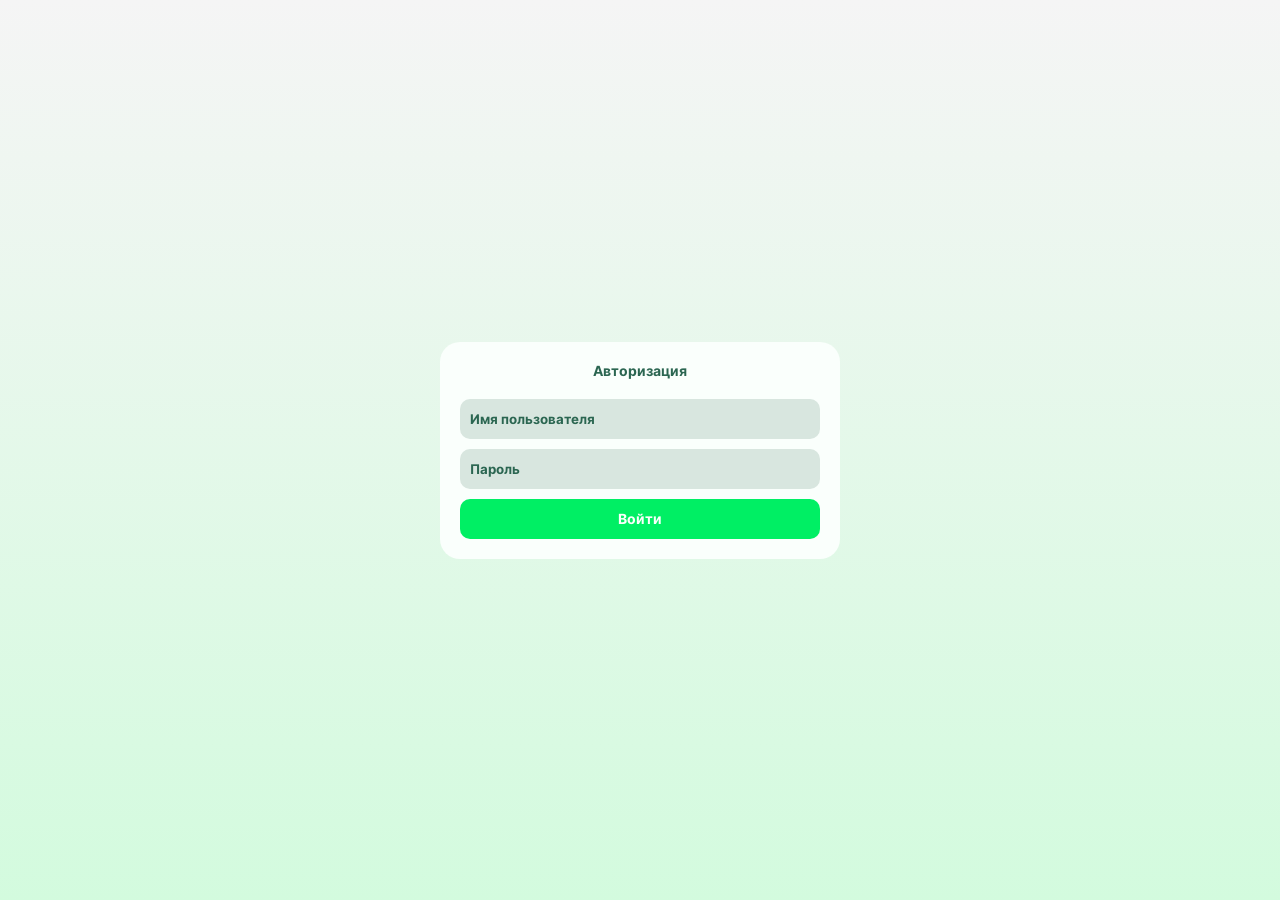
<file: templates/auth.html>
<!DOCTYPE html>
<html lang="en">
<head>
    <meta charset="UTF-8">
    <meta name="viewport" content="width=device-width, initial-scale=1.0">
    <title>Авторизация</title>
    <link rel="icon" type="image/x-icon" href="/static/assets/images/favicon.ico?v=2">
    <link rel="stylesheet" href="/static/assets/css/main.css">
    <link rel="stylesheet" href="/static/assets/css/auth.css">
    <script src="/static/assets/js/theme.js" defer></script>
    <script src="/static/assets/js/auth.js" defer></script>
</head>
<body>
    <form id="auth-form">
        <div id="auth-title">Авторизация</div>
        <input type="text" name="login" placeholder="Имя пользователя" class="form-field">
        <input type="password" name="password" placeholder="Пароль" class="form-field">
        <div id="auth-error">Текст ошибки</div>
        <input type="submit" value="Войти" class="form-button">
    </form>
</body>
</html>
</file>
<file: static/assets/css/main.css>
@font-face {
    font-family: 'Inter';
    src: url('/static/assets/fonts/Inter-Regular.otf');
    font-weight: normal;
}
@font-face {
    font-family: 'Inter';
    src: url('/static/assets/fonts/Inter-Bold.otf');
    font-weight: bold;
}

:root {
    --bg-top: #F5F5F5;
    --bg-bottom: #D3FBDE;
    --main: #FAFFFC;
    --additional-000: #D8E6DF;
    --additional-100: #E8F5EF;
    --additional-200: #D3FFE9;
    --text-light: #2B6651;
    --text-dark: #15382C;
    --accent-000: #00EF64;
    --accent-100: #00D559;
    --accent-200: #00B94D;
    --red-000: #FF6C6C;
    --extra-0: #FF773D;
    --extra-1: #505EFF;
    --extra-2: #39F3CD;
}

[data-theme="dark"] {
    --bg-top: #111111;
    --bg-bottom: #1C2C20;
    --main: #313232;
    --additional-000: #3D4541;
    --additional-100: #4E5752;
    --additional-200: #606D67;
    --text-light: #439E7E;
    --text-dark: #93E0C5;
    --accent-000: #00FF6A;
    --accent-100: #00D559;
    --accent-200: #00B74C;
    --red-000: #FF6C6C;
    --extra-0: #2FD7B5;
    --extra-2: #F3692F;
    --extra-1: #414FE8;
}

* {
    font-family: 'Inter';
    font-weight: bold;
    box-sizing: border-box;
    user-select: none;
}

body {
    padding: 0;
    margin: 0;
    min-height: 100vh;
    display: flex;
    align-items: center;
    justify-content: center;
    background: linear-gradient(var(--bg-top), var(--bg-bottom));
}
</file>
<file: static/assets/css/auth.css>
#auth-form {
    width: 400px;
    background-color: var(--main);
    border-radius: 20px;
    padding: 20px;
    display: flex;
    flex-direction: column;
    gap: 10px;
}
#auth-title {
    color: var(--text-light);
    font-size: 14px;
    text-align: center;
    margin-bottom: 10px;
}
.form-field {
    height: 40px;
    border: none;
    outline: none;
    border-radius: 10px;
    background-color: var(--additional-000);
    padding: 5px 10px;
    color: var(--text-dark);
    &:-webkit-autofill {
        -webkit-text-fill-color: var(--text-dark) !important;
    }
    &:-webkit-autofill,
    &:-webkit-autofill:hover, 
    &:-webkit-autofill:focus, 
    &:-webkit-autofill:active {
        -webkit-box-shadow: 0 0 0 1000px var(--additional-100) inset !important;
    }
    &::placeholder {
        color: var(--text-light);
    }
}
#auth-error {
    color: var(--red-000);
    font-size: 12px;
    margin: 5px 0;
    height: 14px;
}
.form-button {
    height: 40px;
    border: none;
    outline: none;
    border-radius: 10px;
    background-color: var(--accent-000);
    color: var(--main);
    cursor: pointer;
    font-size: 14px;
    &:hover {
        background-color: var(--accent-100);
    }
    &:active {
        background-color: var(--accent-200);
    }
}

@media (max-width: 600px) {
    #auth-form {
        width: 100%;
    }
    .form-field {
        height: 60px;
    }
    #auth-error {
        font-size: 16px;
        margin-bottom: 10px;
    }
    .form-button {
        height: 60px;
    }
}
</file>
